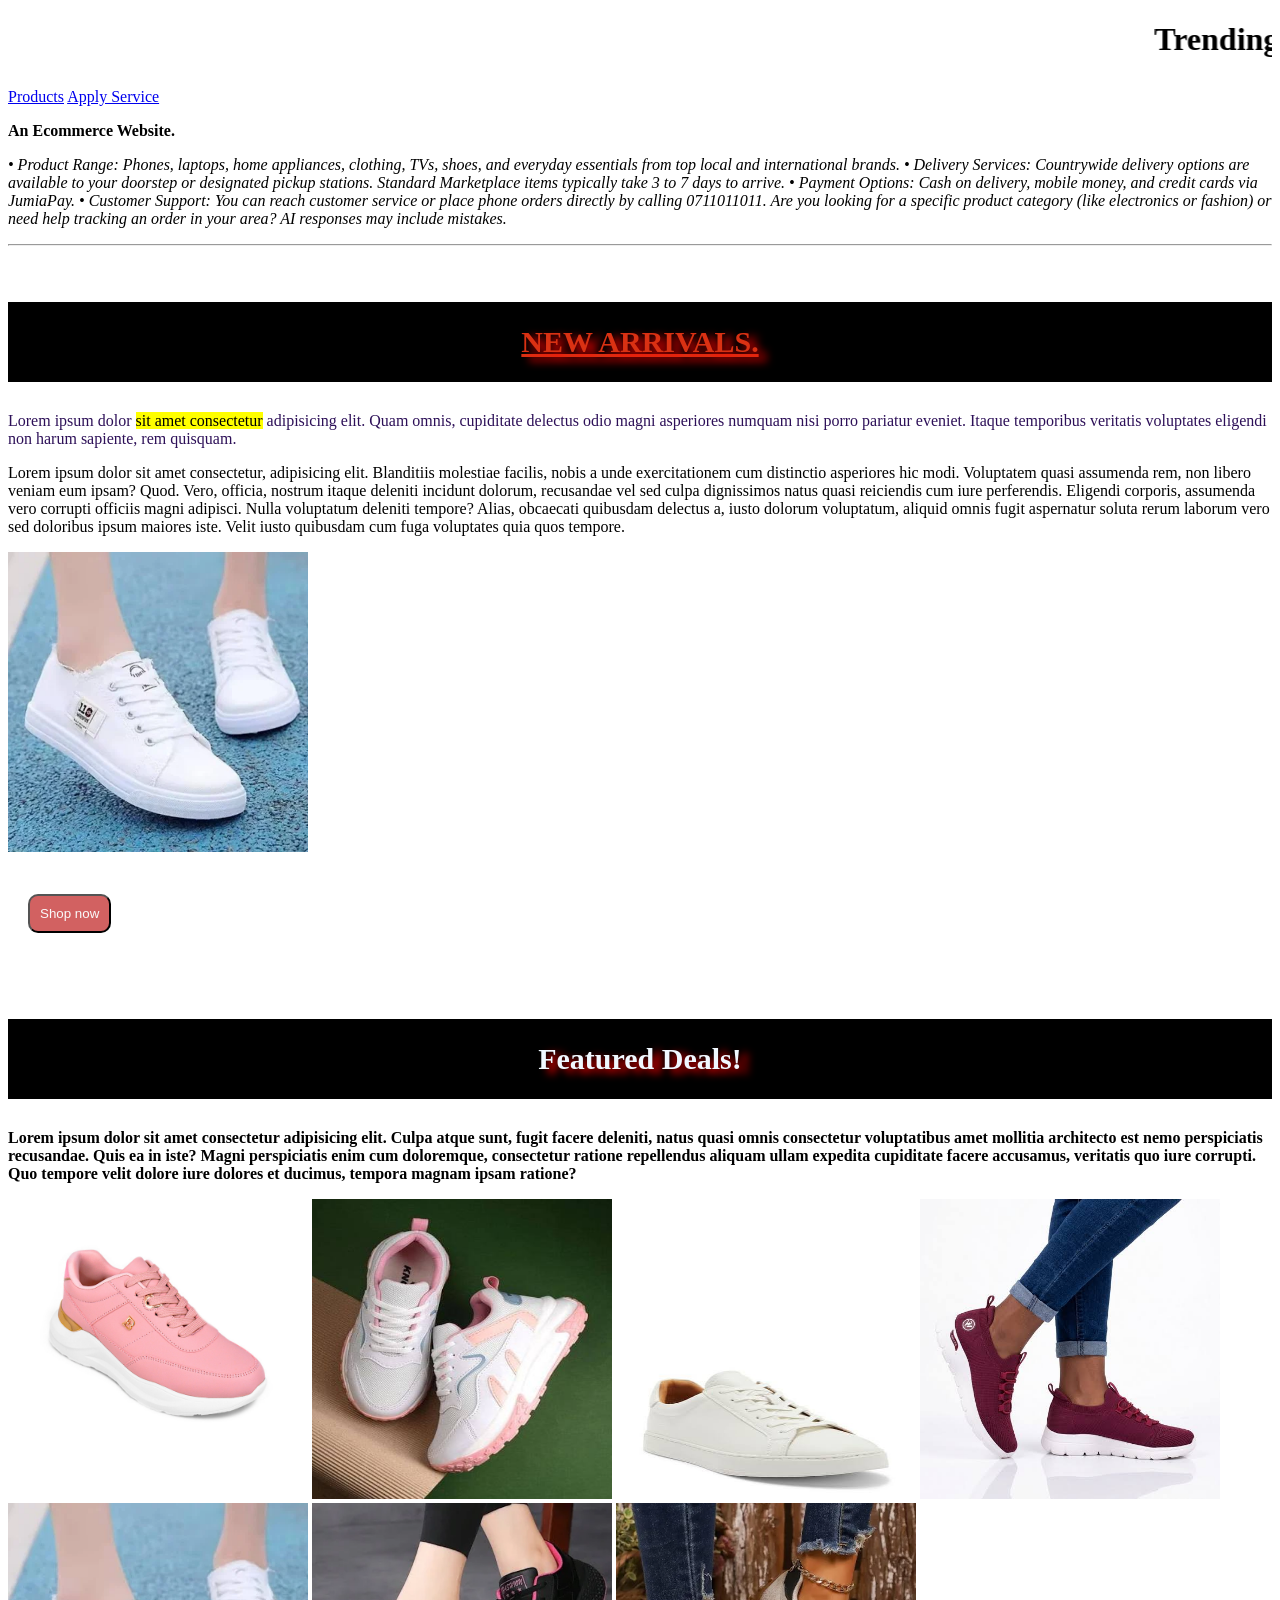
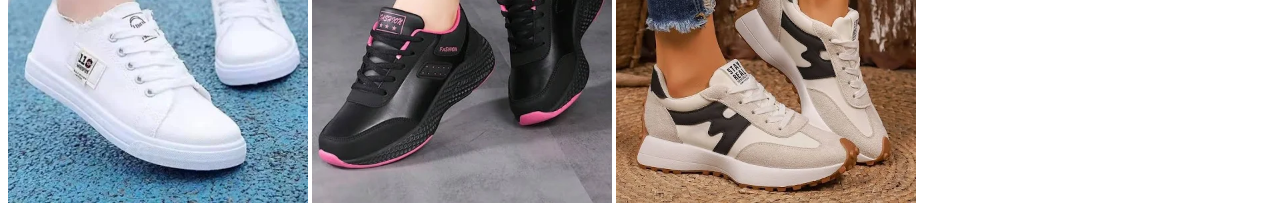
<file: index.html>
<!DOCTYPE html>
<html lang="en">
<head>
    <meta charset="UTF-8">
    <meta name="viewport" content="width=device-width, initial-scale=1.0">
    <title>ZONEX _ HOMEPAGE</title>

    <link rel="stylesheet" href="css/style.css">
</head>
<body>


    <h1><marquee behavior="" direction="">Trending styles,better prices!</marquee></h1>


<a href="products.html">Products</a>

<a href="services.html">Apply Service</a>

    <p><b>An Ecommerce Website.</b></p>
    
    <p><i>• Product Range: Phones, laptops, home appliances, clothing, TVs, shoes, and everyday essentials from top local and international brands.
 • Delivery Services: Countrywide delivery options are available to your doorstep or designated pickup stations. Standard Marketplace items typically take 3 to 7 days to arrive.
 • Payment Options: Cash on delivery, mobile money, and credit cards via JumiaPay.
 • Customer Support: You can reach customer service or place phone orders directly by calling 0711011011.
 Are you looking for a specific product category (like electronics or fashion) or need help tracking an order in your area?
 AI responses may include mistakes.</i>
    
         </p>

         <hr>


         <br>

         
  <h3 style="color: rgb(218, 49, 19);text-align: center;"><u>NEW ARRIVALS.</u></h3>

  <P style="color: rgb(45, 16, 88);">Lorem ipsum dolor <mark>sit amet consectetur</mark> adipisicing elit. Quam omnis, cupiditate delectus odio magni asperiores numquam nisi porro pariatur eveniet. Itaque temporibus veritatis voluptates eligendi non harum sapiente, rem quisquam.</P>
    

  <p>Lorem ipsum dolor sit amet consectetur, adipisicing elit. Blanditiis molestiae facilis, nobis a unde exercitationem cum distinctio asperiores hic modi. Voluptatem quasi assumenda rem, non libero veniam eum ipsam? Quod.
  Vero, officia, nostrum itaque deleniti incidunt dolorum, recusandae vel sed culpa dignissimos natus quasi reiciendis cum iure perferendis. Eligendi corporis, assumenda vero corrupti officiis magni adipisci. Nulla voluptatum deleniti tempore?
  Alias, obcaecati quibusdam delectus a, iusto dolorum voluptatum, aliquid omnis fugit aspernatur soluta rerum laborum vero sed doloribus ipsum maiores iste. Velit iusto quibusdam cum fuga voluptates quia quos tempore.</p>
 



  <img src="assets/sneaker5.png" alt="">

  <br><br>


  <button>Shop now</button>

  <br><br><br>

<h3>Featured Deals!</h3>
<p style="font-weight: bold;">Lorem ipsum dolor sit amet consectetur adipisicing elit. Culpa atque sunt, fugit facere deleniti, natus quasi omnis consectetur voluptatibus amet mollitia architecto est nemo perspiciatis recusandae. Quis ea in iste?
Magni perspiciatis enim cum doloremque, consectetur ratione repellendus aliquam ullam expedita cupiditate facere accusamus, veritatis quo iure corrupti. Quo tempore velit dolore iure dolores et ducimus, tempora magnam ipsam ratione?</p>

<img src="assets/sneaker1.png" alt="">
<img src="assets/sneaker2.png" alt="">
<img src="assets/sneaker3.png" alt="">
<img src="assets/sneaker4.png" alt="">
<img src="assets/sneaker5.png" alt="">
<img src="assets/sneaker6.png" alt="">
<img src="assets/sneaker7.png" alt="">









</body>
</html>
</file>
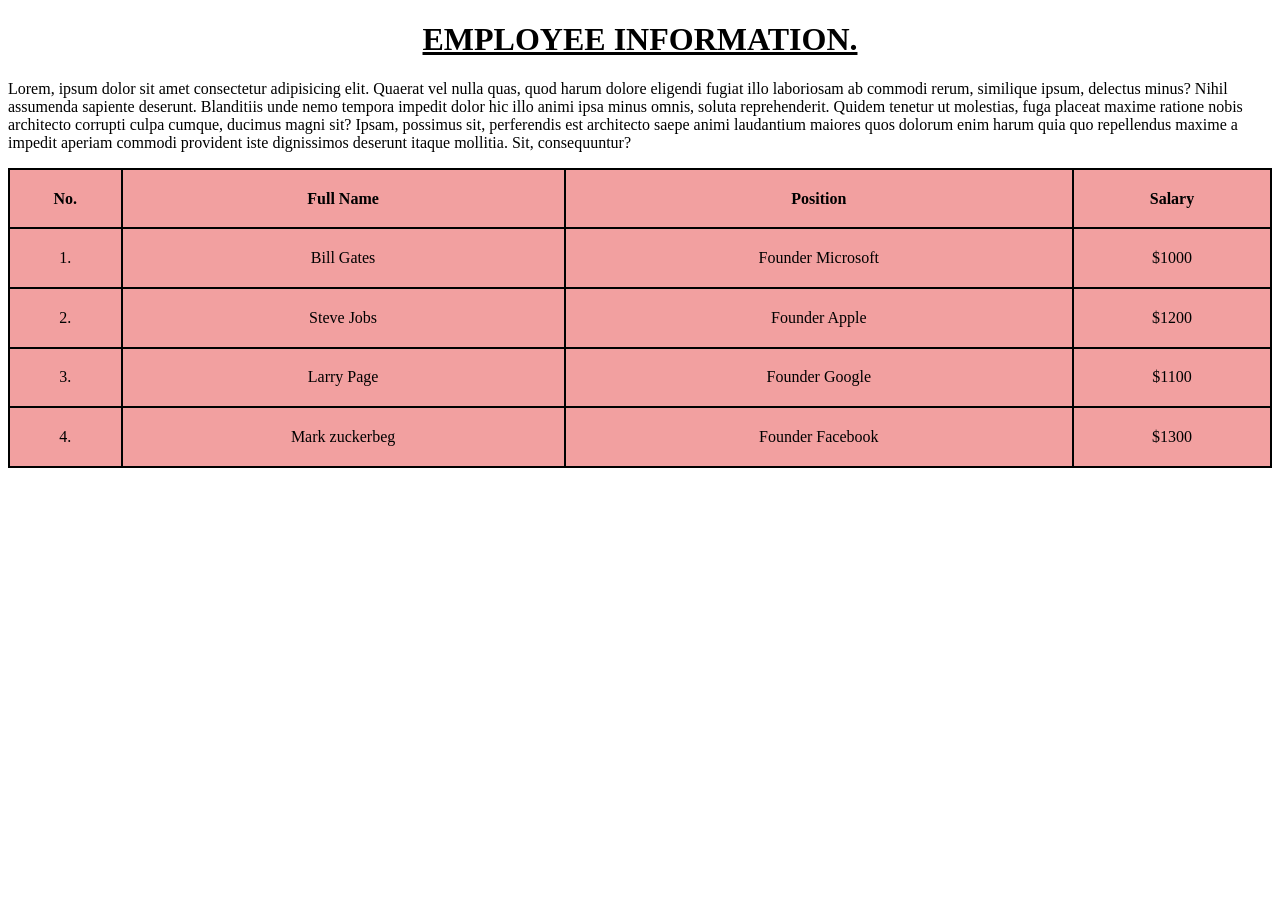
<file: employee.html>
<!DOCTYPE html>
<html lang="en">
<head>
    <meta charset="UTF-8">
    <meta name="viewport" content="width=device-width, initial-scale=1.0">
    <title>Employee Page_Zonex</title>


<style>

    h1{
        text-align: center;
text-decoration: underline;
    }

    table, th,td {
border: 2px solid black;
border-collapse: collapse;

    }

    table{
width: 100%;
height: 300px;
background-color: rgb(242, 160, 160);

    }

    td{

        text-align: center;
    }





</style>








</head>
<body>

<h1>EMPLOYEE INFORMATION.</h1>
<p>Lorem, ipsum dolor sit amet consectetur adipisicing elit. Quaerat vel nulla quas, quod harum dolore eligendi fugiat illo laboriosam ab commodi rerum, similique ipsum, delectus minus? Nihil assumenda sapiente deserunt.
Blanditiis unde nemo tempora impedit dolor hic illo animi ipsa minus omnis, soluta reprehenderit. Quidem tenetur ut molestias, fuga placeat maxime ratione nobis architecto corrupti culpa cumque, ducimus magni sit?
Ipsam, possimus sit, perferendis est architecto saepe animi laudantium maiores quos dolorum enim harum quia quo repellendus maxime a impedit aperiam commodi provident iste dignissimos deserunt itaque mollitia. Sit, consequuntur?</p>

<table>

<tr>
    <th>No.</th>
    <th>Full Name</th>
    <th>Position</th>
    <th>Salary</th>
</tr>



<tr>

<td>1.</td>
<td>Bill Gates</td>
<td>Founder Microsoft</td>
<td>$1000</td>

</tr>



<tr>
    
    <td>2.</td>
    <td>Steve Jobs</td>
    <td>Founder Apple</td>
    <td>$1200</td>

</tr>

<tr>

<td>3.</td>
<td>Larry Page</td>
<td>Founder Google</td>
<td>$1100</td>

</tr>


<tr>

<td>4.</td>
<td>Mark zuckerbeg</td>
<td>Founder Facebook</td>
<td>$1300</td>

</tr>






</table>

    
</body>
</html>
</file>
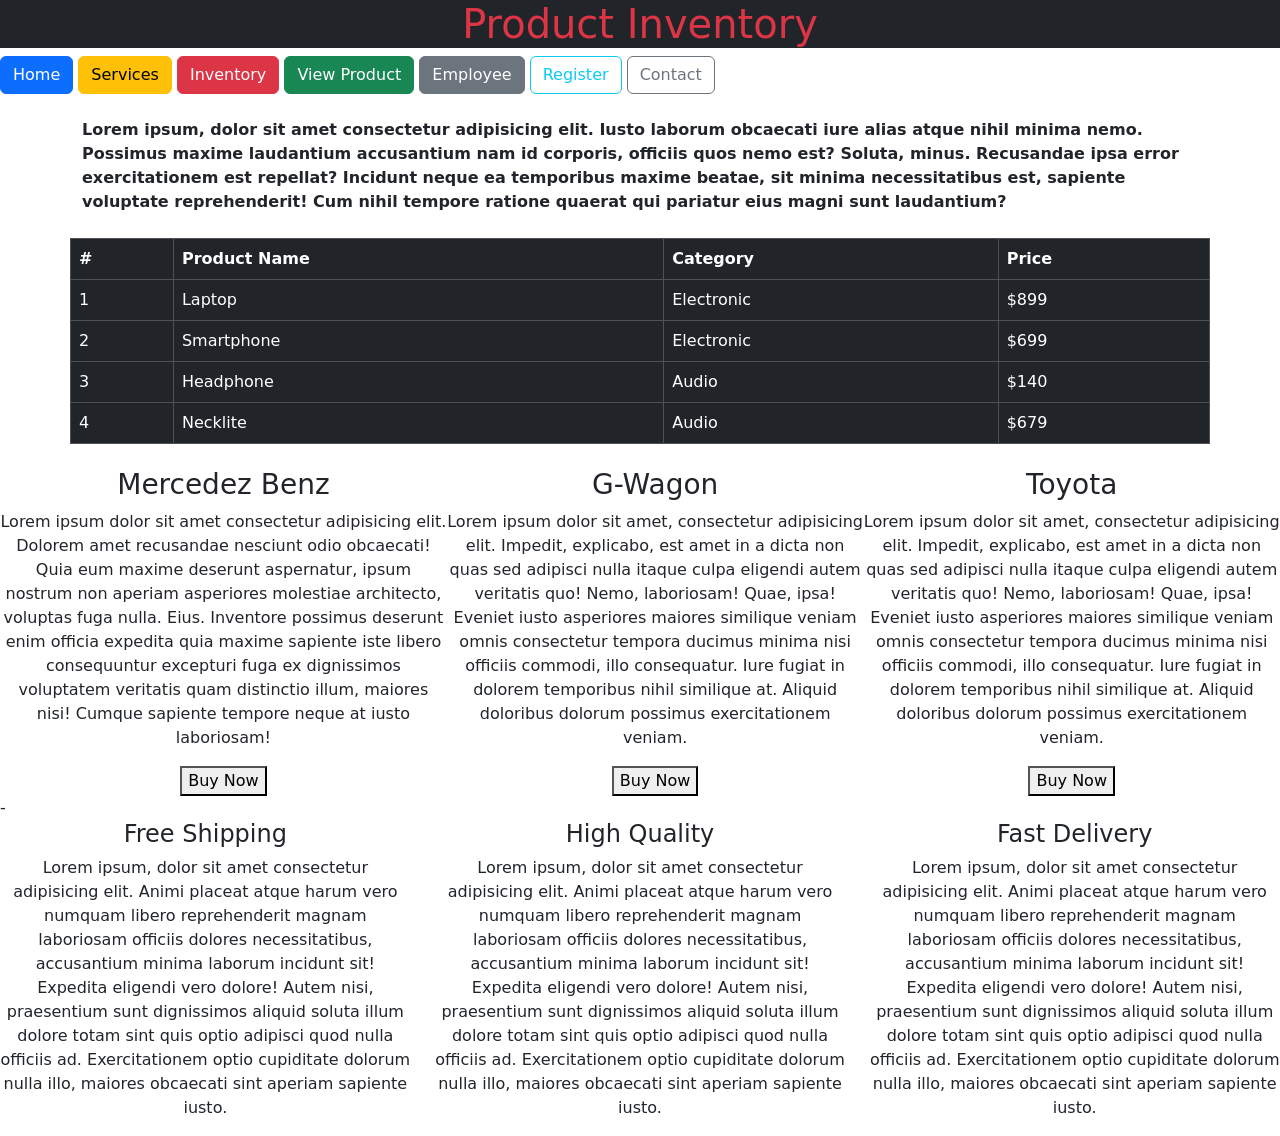
<file: inventory.html>
<!DOCTYPE html>
<html lang="en">
<head>
    <meta charset="UTF-8">
    <meta name="viewport" content="width=device-width, initial-scale=1.0">
    <title>Inventory Page-Spendora</title>



<link rel="stylesheet" href="bootsrap/css/bootstrap.min.css">
<script src="bootsrap/js/bootstrap.min.js"></script>



</head>
<body>
    



    <h1 class="text-danger bg-dark text-center">Product Inventory</h1>


<button class="btn btn-primary">Home</button>

<button class="btn btn-warning">Services</button>

<button class="btn btn-danger">Inventory</button>

<button class="btn btn-success">View Product</button>

<button class="btn btn-secondary">Employee</button>

<button class="btn btn-outline-info">Register</button>

<button class="btn btn-outline-secondary">Contact</button>





    <p class="fw-bold container mb-4 mt-4" >Lorem ipsum, dolor sit amet consectetur adipisicing elit. Iusto laborum
         obcaecati iure alias atque nihil minima nemo. Possimus maxime laudantium 
         accusantium nam id corporis, officiis quos nemo est? Soluta, minus.
    Recusandae ipsa error exercitationem est repellat? Incidunt neque ea temporibus
     maxime beatae, sit minima necessitatibus est, sapiente voluptate reprehenderit! 
     Cum nihil tempore ratione quaerat qui pariatur eius magni sunt laudantium?</p>


    
    
     <table class="table table-bordered table-hover table-dark container mb-4">

<tr>

<th>#</th>
<th>Product Name</th>
<th>Category</th>
<th>Price</th>

</tr>



<tr>

    <td>1</td>
    <td>Laptop</td>
    <td>Electronic</td>
    <td>$899</td>


</tr>



<tr>

    <td>2</td>
    <td>Smartphone</td>
    <td>Electronic</td>
    <td>$699</td>


</tr>



<tr>

    <td>3</td>
    <td>Headphone</td>
    <td>Audio</td>
    <td>$140</td>




</tr>





<tr>

    <td>4</td>
    <td>Necklite</td>
    <td>Audio</td>
    <td>$679</td>




</tr>




     </table>


<div class="d-flex">


    <div class="text-center">
<h3>Mercedez Benz</h3>


<p>Lorem ipsum dolor sit amet consectetur adipisicing elit. Dolorem amet recusandae nesciunt odio obcaecati! Quia eum maxime deserunt aspernatur, ipsum nostrum non aperiam asperiores molestiae architecto, voluptas fuga nulla. Eius.
Inventore possimus deserunt enim officia expedita quia maxime sapiente iste libero consequuntur excepturi fuga ex dignissimos voluptatem veritatis quam distinctio illum, maiores nisi! Cumque sapiente tempore neque at iusto laboriosam!</p>
<button class="btn-danger">Buy Now</button>

</div>



<div class="text-center">
<h3>G-Wagon</h3>

<p>Lorem ipsum dolor sit amet, consectetur adipisicing elit. Impedit, explicabo, est amet in a dicta non quas sed adipisci nulla itaque culpa eligendi autem veritatis quo! Nemo, laboriosam! Quae, ipsa!
Eveniet iusto asperiores maiores similique veniam omnis consectetur tempora ducimus minima nisi officiis commodi, illo consequatur. Iure fugiat in dolorem temporibus nihil similique at. Aliquid doloribus dolorum possimus exercitationem veniam.</p>

<button class="btn-outline-dark">Buy Now</button>

</div>




<div class="text-center">
<h3>Toyota</h3>

<p>Lorem ipsum dolor sit amet, consectetur adipisicing elit. Impedit, explicabo, est amet in a dicta non quas sed adipisci nulla itaque culpa eligendi autem veritatis quo! Nemo, laboriosam! Quae, ipsa!
Eveniet iusto asperiores maiores similique veniam omnis consectetur tempora ducimus minima nisi officiis commodi, illo consequatur. Iure fugiat in dolorem temporibus nihil similique at. Aliquid doloribus dolorum possimus exercitationem veniam.</p>

<button class="btn-outline-secondary">Buy Now</button>

</div>





</div>







<!--Bootstrap grid system-->-





<div class="row text-center">

<div class="col">
<h4>Free Shipping</h4>
<p>Lorem ipsum, dolor sit amet consectetur adipisicing elit. Animi placeat atque harum vero numquam libero reprehenderit magnam laboriosam officiis dolores necessitatibus, accusantium minima laborum incidunt sit! Expedita eligendi vero dolore!
Autem nisi, praesentium sunt dignissimos aliquid soluta illum dolore totam sint quis optio adipisci quod nulla officiis ad. Exercitationem optio cupiditate dolorum nulla illo, maiores obcaecati sint aperiam sapiente iusto.</p>

</div>


<div class="col">
<h4>High Quality</h4>
<p>Lorem ipsum, dolor sit amet consectetur adipisicing elit. Animi placeat atque harum vero numquam libero reprehenderit magnam laboriosam officiis dolores necessitatibus, accusantium minima laborum incidunt sit! Expedita eligendi vero dolore!
Autem nisi, praesentium sunt dignissimos aliquid soluta illum dolore totam sint quis optio adipisci quod nulla officiis ad. Exercitationem optio cupiditate dolorum nulla illo, maiores obcaecati sint aperiam sapiente iusto.</p>

</div>


<div class="col">
<h4>Fast Delivery</h4>
<p>Lorem ipsum, dolor sit amet consectetur adipisicing elit. Animi placeat atque harum vero numquam libero reprehenderit magnam laboriosam officiis dolores necessitatibus, accusantium minima laborum incidunt sit! Expedita eligendi vero dolore!
Autem nisi, praesentium sunt dignissimos aliquid soluta illum dolore totam sint quis optio adipisci quod nulla officiis ad. Exercitationem optio cupiditate dolorum nulla illo, maiores obcaecati sint aperiam sapiente iusto.</p>

</div>










</div>










</body>
</html>
</file>
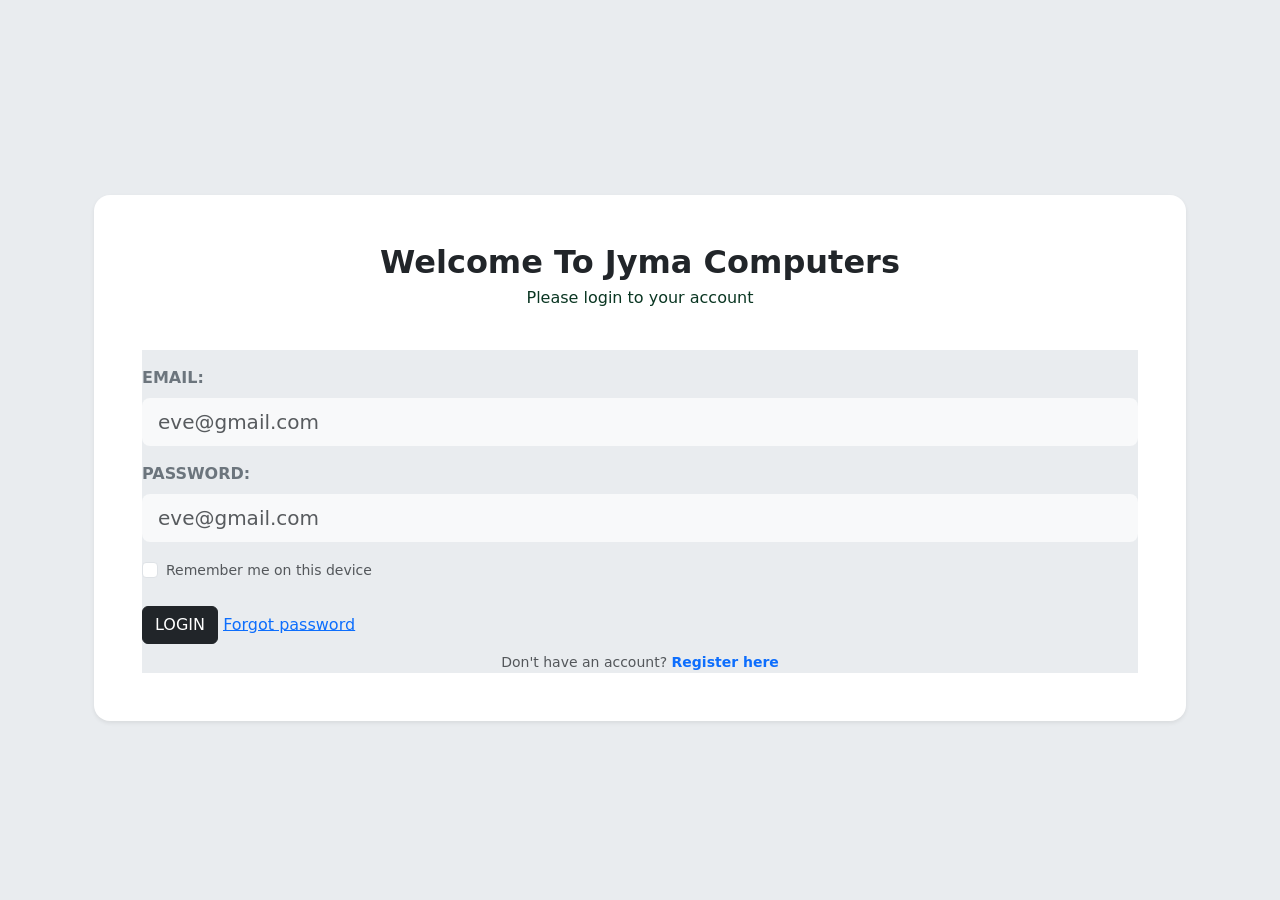
<file: login.html>
<!DOCTYPE html>
<html lang="en">
<head>
    <meta charset="UTF-8">
    <meta name="viewport" content="width=device-width, initial-scale=1.0">
    <title>LOGIN</title>


<link rel="stylesheet" href="bootsrap/css/bootstrap.min.css">
<link rel="stylesheet" href="bootsrap/js/bootstrap.min.js">



</head>
<body class=" container bg-body-secondary bg d-flex align-items-center justify-content-center min-vh-100">
    

<div class="container mt-3">
    <div class=" row justify-content-center"></div>
    <div class="col-12 col-md-6 col-lg-4"></div>
    
    


    <!---login card----->
    <div class="card border-0 shadow-sm rounded-4 p-4 p-sm-5 bg-white">
        <div class="text-center mb-4">
 <h2 class="fw-bold text-dark mb-1">Welcome To Jyma Computers</h2>
<p class="text-success-emphasis">Please login to your account</p>
</div>





<form action="" class="bg-body-secondary">

<div class="mb-3 mt-3">
    

    <label for="email" class="form-label fw-semibold text-secondary">EMAIL:</label>
<input type="email" class="form-control form-control-lg text-bg-light border-0 " id="email"
 placeholder="eve@gmail.com">


</div>



<div class="mb-3 mt-3">

    <label for="password" class="form-label fw-semibold text-secondary">PASSWORD:</label>
<input type="password" class="form-control form-control-lg text-bg-light border-0 " id="password"
 placeholder="eve@gmail.com">


</div>


<div class="form-check mb-4">

    <input type="checkbox" class="form-check-input" id="rememberMe">
              <label class="form-check-label text-muted small" for="rememberMe">Remember me on this device</label>

</div>

<button class="btn btn-dark">LOGIN</button>


<a href="#" class="f-password"><u>Forgot password</u>

</a>

<!-- Footer Link -->
          <div class="text-center pt-2">
            <p class="text-muted small mb-0">Don't have an account? <a href="#" class="text-decoration-none fw-semibold text-primary">Register here</a></p>
          </div>
        </div>
        <!-- End Login Card -->







        
</form>



</body>
</html>
</file>
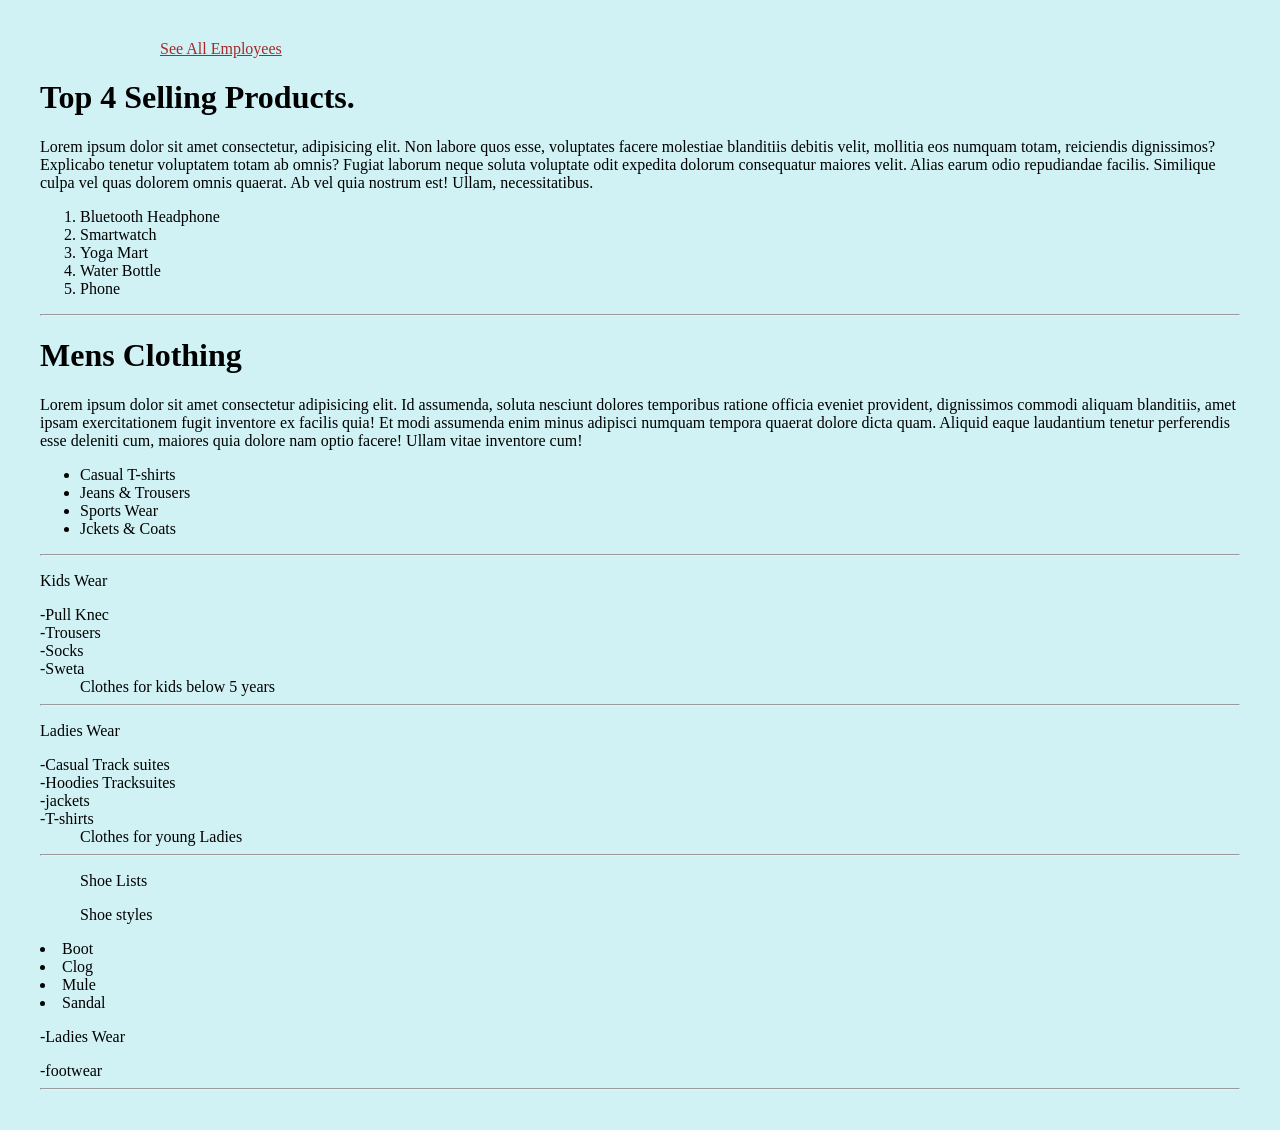
<file: products.html>
<!DOCTYPE html>
<html lang="en">
<head>
    <meta charset="UTF-8">
    <meta name="viewport" content="width=device-width, initial-scale=1.0">
    <title>Product Page-Zonex</title>

<style>

body{
background-color: rgb(208, 242, 245);
margin: 40px;

}

a{

    color: brown;
text-decoration: underline;
position: relative;
font-weight: 500;
padding: 10%;

}





</style>




</head>
<body>

   <a href="employee.html"    target="_blank">See All Employees</a> 



<!--- Ordered List -->
<h1>Top 4 Selling Products.</h1>


<p>Lorem ipsum dolor sit amet consectetur, adipisicing elit. Non labore quos esse, voluptates facere molestiae blanditiis debitis velit, mollitia eos numquam totam, reiciendis dignissimos? Explicabo tenetur voluptatem totam ab omnis?
Fugiat laborum neque soluta voluptate odit expedita dolorum consequatur maiores velit. Alias earum odio repudiandae facilis. Similique culpa vel quas dolorem omnis quaerat. Ab vel quia nostrum est! Ullam, necessitatibus.</p>
    
<ol>
<li>Bluetooth Headphone</li>
<li>Smartwatch</li>
<li>Yoga Mart</li>
<li>Water Bottle</li>
<li>Phone</li>
</ol>
<hr>


<!---Unordered List-->

<h1>Mens Clothing</h1>

<p>Lorem ipsum dolor sit amet consectetur adipisicing elit. Id assumenda, soluta nesciunt dolores temporibus ratione officia eveniet provident, dignissimos commodi aliquam blanditiis, amet ipsam exercitationem fugit inventore ex facilis quia!
Et modi assumenda enim minus adipisci numquam tempora quaerat dolore dicta quam. Aliquid eaque laudantium tenetur perferendis esse deleniti cum, maiores quia dolore nam optio facere! Ullam vitae inventore cum!</p>

<ul>
<li>Casual T-shirts</li>
<li>Jeans & Trousers</li>
<li>Sports Wear</li>
<li>Jckets & Coats</li>


</ul>

<hr>


<dl>Kids Wear</dl>
<dt>-Pull Knec</dt>
<dt>-Trousers</dt>
<dt>-Socks</dt>
<dt>-Sweta</dt>
<dd>Clothes for kids below 5 years</dd>

<hr>

<dl>Ladies Wear</dl>
<dt>-Casual Track suites</dt>
<dt>-Hoodies Tracksuites</dt>
<dt>-jackets</dt>
<dt>-T-shirts</dt>
<dd>Clothes for young Ladies</dd>

<hr>


<ul>Shoe Lists</ul>
<ol>Shoe styles</ol>
<li>Boot</li>
<li>Clog</li>
<li>Mule</li>
<li>Sandal</li>
<dl>-Ladies Wear</dl>
<dt>-footwear</dt>

<hr>













<!----Nested list-->
<!----Description list-->






</body>
</html>
</file>
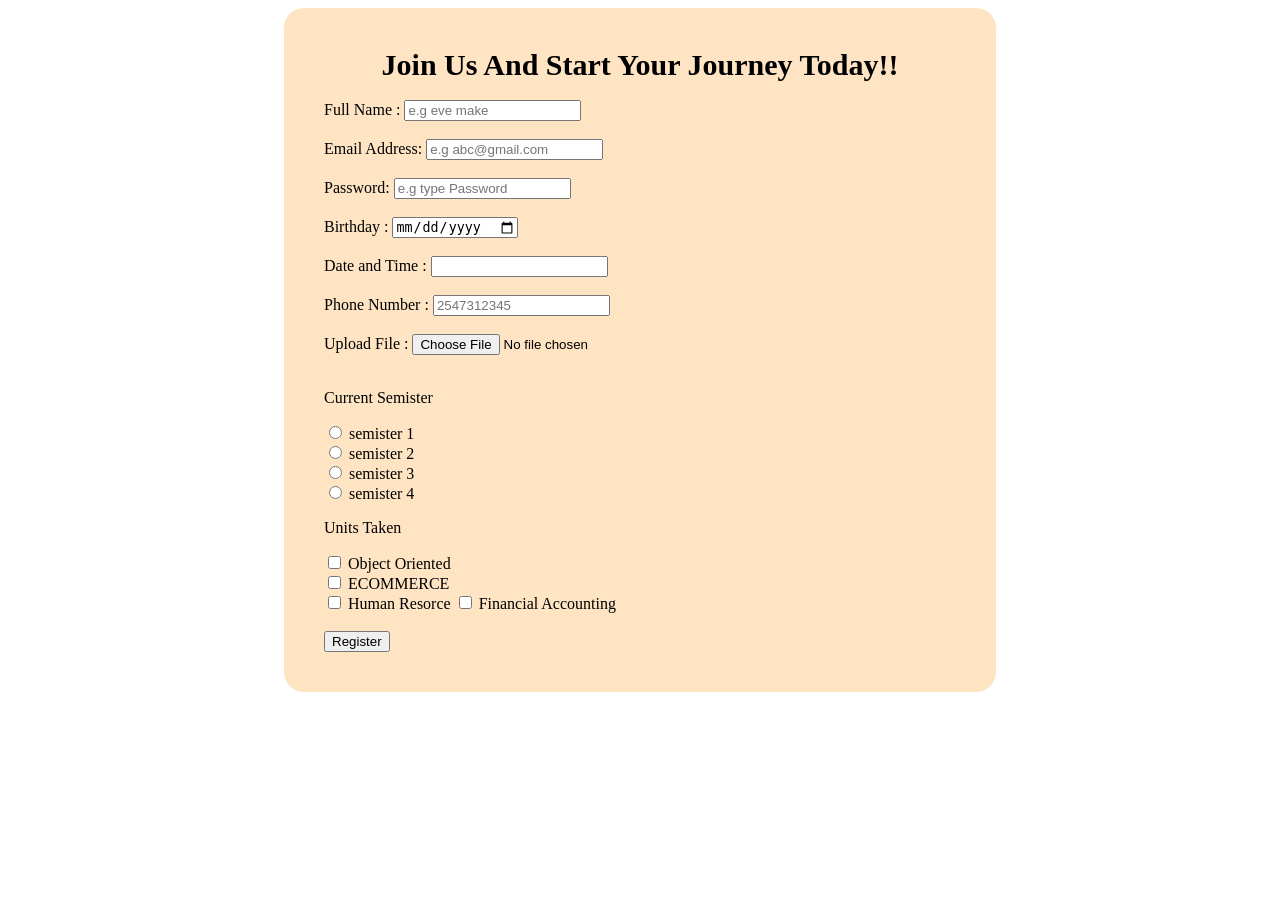
<file: register.html>
<!DOCTYPE html>
<html lang="en">
<head>
    <meta charset="UTF-8">
    <meta name="viewport" content="width=device-width, initial-scale=1.0">
    <title>Register Page- Zonex</title>


<link rel="stylesheet" href="css/register.css">






</head>
<body>
    

<form action="">


    <legend>Join Us And Start Your Journey Today!!</legend>
    <br>


    <label for="full name">Full Name :</label>
    <input type="text" placeholder="e.g eve make" id="fullname" required>
<br><br>




<label for="email">Email Address:</label>
<input type="email" placeholder="e.g abc@gmail.com" id="email" required>
<br><br>


<label for="pwd">Password:</label>
<input type="password" placeholder="e.g type Password" id="pwd" required>
<br><br>



<label for="yob">Birthday :</label>
<input type="date" id="yob" required>
<br><br>


<label for="dt">Date and Time :</label>
<input type="date time datetime-local" id="dt" required>
<br><br>





<label for="Phone">Phone Number :</label>
<input type="tel" id="Phone" placeholder="2547312345" required>
<br><br>


<label for="file">Upload File :</label>
<input type="file" id="file" placeholder="abc.pdf" required>
<br><br>


<!----Dropdown-->
<p>Current Semister</p>

<input type="radio" id="Semister" name="Semister 1" value=" Sem 1">
<label for="Semister"> semister 1 </label><br>
<input type="radio" id="Semister" name="Semister 1" value=" Sem 1">
<label for="Semister"> semister 2 </label><br>
<input type="radio" id="Semister" name="Semister 1" value=" Sem 1">
<label for="Semister"> semister 3 </label><br>
<input type="radio" id="Semister" name="Semister 1" value=" Sem 1">
<label for="Semister"> semister 4 </label><br>





<!--Radiobutton-->





<!----Checkbox-->

<p>Units Taken</p>
<input type="checkbox" id="Course 1" name="Course 1" value="BBIT">
<label for="Course"> Object Oriented </label><br>
<input type="checkbox" id="Course 1" name="Course 1" value="BBIT">
<label for="Course"> ECOMMERCE </label><br>
<input type="checkbox" id="Course 1" name="Course 1" value="BBIT">
<label for="Course"> Human Resorce</label>
<input type="checkbox" id="Course 1" name="Course 1" value="BBIT">
<label for="Course"> Financial Accounting</label>






<br><br>




<!---Textarea-->




<button>Register</button>







</form>











</body>
</html>
</file>
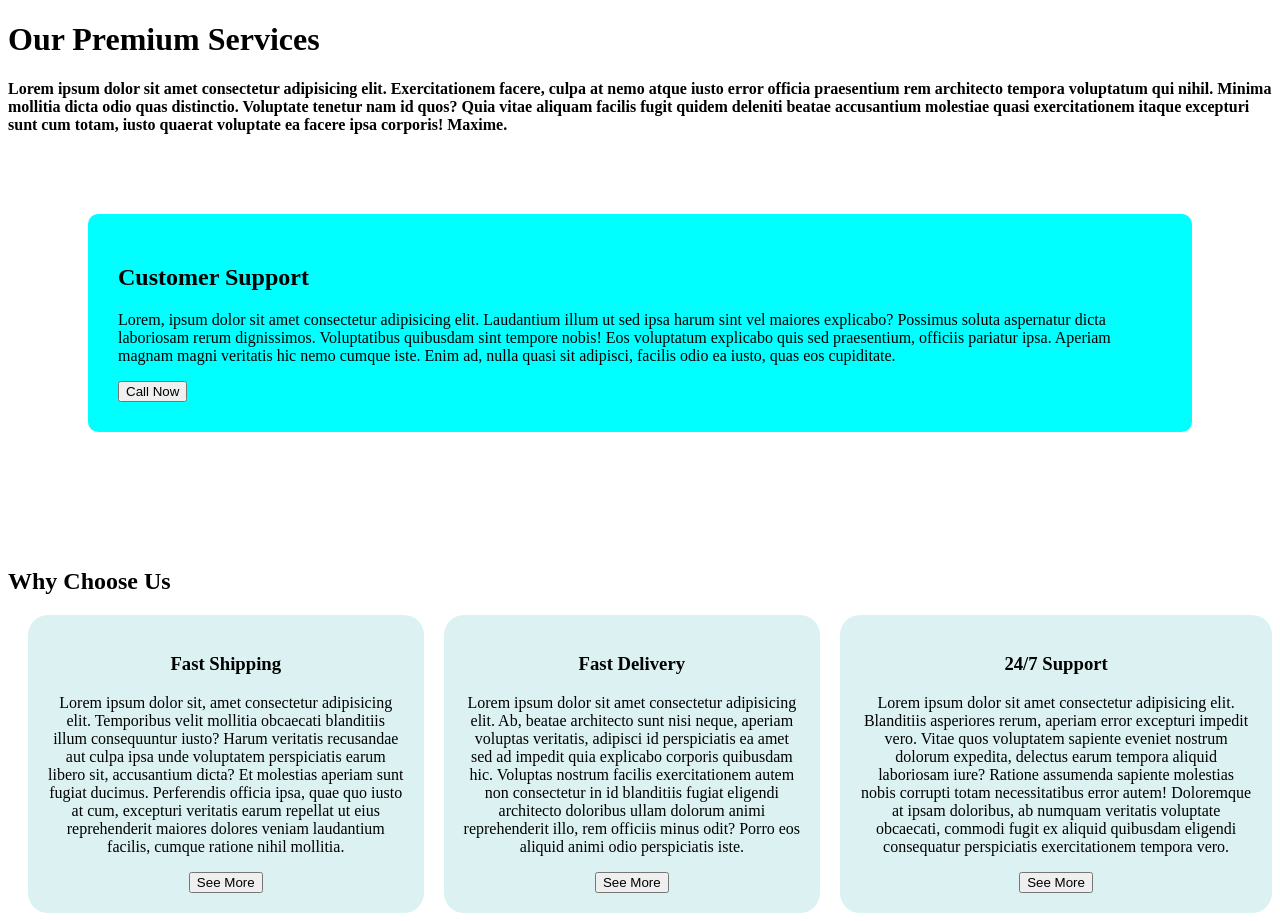
<file: services.html>
<!DOCTYPE html>
<html lang="en">
<head>
    <meta charset="UTF-8">
    <meta name="viewport" content="width=device-width, initial-scale=1.0">
    <title>Services Page - Page-Zonex</title>


    <link rel="stylesheet" href="css/services.css">



</head>
<body>

<h1>Our Premium Services</h1>

<p id="paragraph">Lorem ipsum dolor sit amet consectetur adipisicing elit. Exercitationem facere, culpa at nemo atque iusto error officia praesentium rem architecto tempora voluptatum qui nihil. Minima mollitia dicta odio quas distinctio.
Voluptate tenetur nam id quos? Quia vitae aliquam facilis fugit quidem deleniti beatae accusantium molestiae quasi exercitationem itaque excepturi sunt cum totam, iusto quaerat voluptate ea facere ipsa corporis! Maxime.</p>


<!---Division-->




<div id="customer">

<h2>Customer Support</h2>
<p>Lorem, ipsum dolor sit amet consectetur adipisicing elit. Laudantium illum ut sed ipsa harum sint vel maiores explicabo? Possimus soluta aspernatur dicta laboriosam rerum dignissimos. Voluptatibus quibusdam sint tempore nobis!
Eos voluptatum explicabo quis sed praesentium, officiis pariatur ipsa. Aperiam magnam magni veritatis hic nemo cumque iste. Enim ad, nulla quasi sit adipisci, facilis odio ea iusto, quas eos cupiditate.</p>
<button>Call Now</button>




</div>

<br><br>


<div>


<h2>Why Choose Us</h2>

<div id="main">

    <div class="one">

<h3>Fast Shipping</h3>
<p>Lorem ipsum dolor sit, amet consectetur adipisicing elit. Temporibus velit mollitia obcaecati blanditiis illum consequuntur iusto? Harum veritatis recusandae aut culpa ipsa unde voluptatem perspiciatis earum libero sit, accusantium dicta?
Et molestias aperiam sunt fugiat ducimus. Perferendis officia ipsa, quae quo iusto at cum, excepturi veritatis earum repellat ut eius reprehenderit maiores dolores veniam laudantium facilis, cumque ratione nihil mollitia.</p>
<button>See More</button>

</div>

<div class="one">
    <h3>Fast Delivery</h3>
    <p>Lorem ipsum dolor sit amet consectetur adipisicing elit. Ab, beatae architecto sunt nisi neque, aperiam voluptas veritatis, adipisci id perspiciatis ea amet sed ad impedit quia explicabo corporis quibusdam hic.
    Voluptas nostrum facilis exercitationem autem non consectetur in id blanditiis fugiat eligendi architecto doloribus ullam dolorum animi reprehenderit illo, rem officiis minus odit? Porro eos aliquid animi odio perspiciatis iste.</p>
<button>See More</button>

</div>

<div class="one">

<h3>24/7 Support</h3>
<p>Lorem ipsum dolor sit amet consectetur adipisicing elit. Blanditiis asperiores rerum, aperiam error excepturi impedit vero. Vitae quos voluptatem sapiente eveniet nostrum dolorum expedita, delectus earum tempora aliquid laboriosam iure?
Ratione assumenda sapiente molestias nobis corrupti totam necessitatibus error autem! Doloremque at ipsam doloribus, ab numquam veritatis voluptate obcaecati, commodi fugit ex aliquid quibusdam eligendi consequatur perspiciatis exercitationem tempora vero.</p>
<button>See More</button>
</div>





</div>








</div>




    
</body>
</html>
</file>
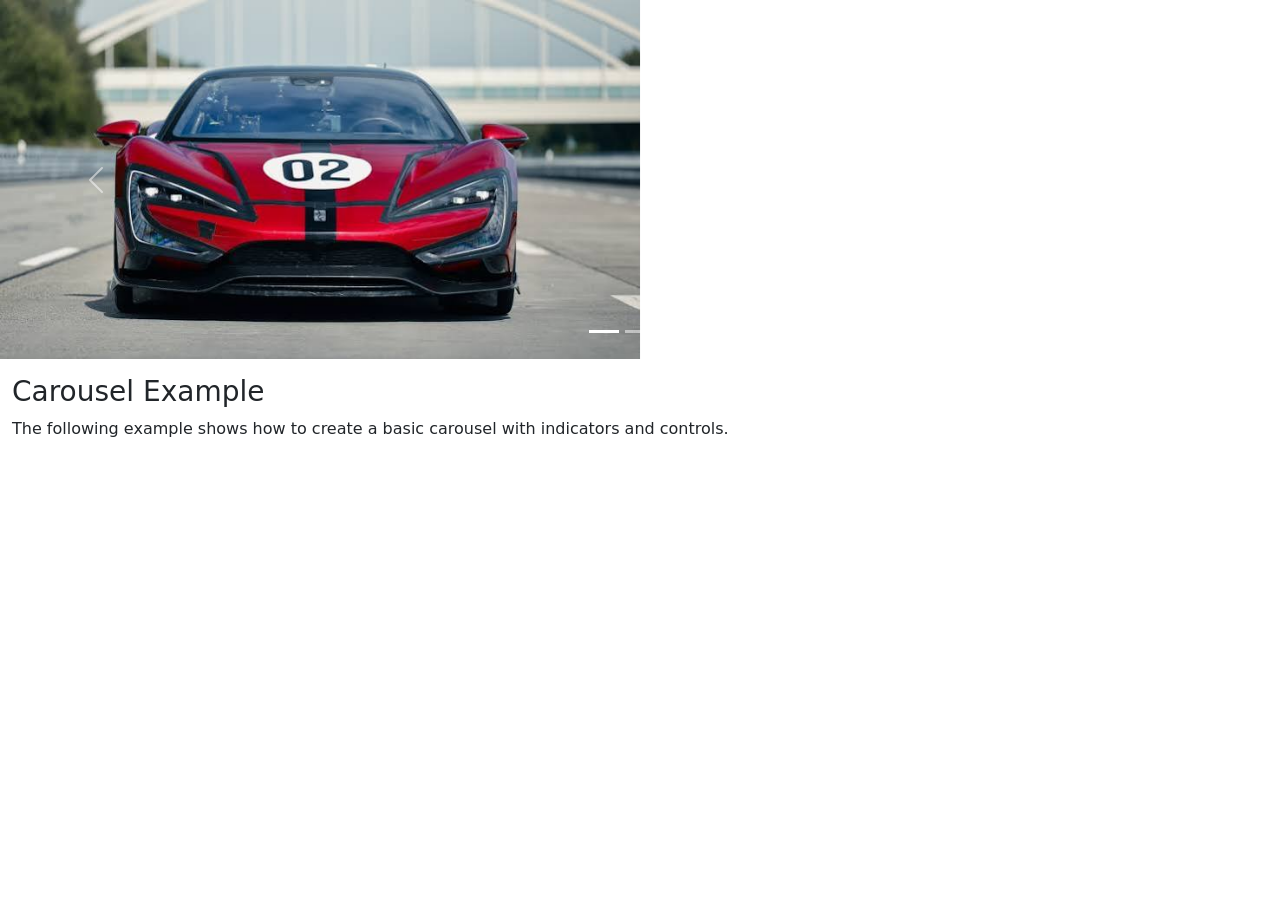
<file: slides.html>
<!DOCTYPE html>
<html lang="en">
<head>
    <meta charset="UTF-8">
    <meta name="viewport" content="width=device-width, initial-scale=1.0">
    <title>Carousel slides</title>

<link rel="stylesheet" href="bootsrap/css/bootstrap.min.css">
<script src="bootsrap/js/bootstrap.min.js"></script>




</head>
<body>
    
<!-- Carousel -->
<div id="demo" class="carousel slide" data-bs-ride="carousel">

  <!-- Indicators/dots -->
  <div class="carousel-indicators">
    <button type="button" data-bs-target="#demo" data-bs-slide-to="0" class="active"></button>
    <button type="button" data-bs-target="#demo" data-bs-slide-to="1"></button>
    <button type="button" data-bs-target="#demo" data-bs-slide-to="2"></button>
  </div>
  
  <!-- The slideshow/carousel -->
  <div class="carousel-inner">
    <div class="carousel-item active">
      <img src="carouselimages/car1.png" alt="Los Angeles" class="d-block" style="width:50%">
    </div>
    <div class="carousel-item">
      <img src="carouselimages/car2.png" alt="Chicago" class="d-block" style="width: 50%">
    </div>
    <div class="carousel-item">
      <img src="carouselimages/car3.png" alt="New York" class="d-block" style="width:50%">
    </div>
  </div>
  
  <!-- Left and right controls/icons -->
  <button class="carousel-control-prev" type="button" data-bs-target="#demo" data-bs-slide="prev">
    <span class="carousel-control-prev-icon"></span>
  </button>
  <button class="carousel-control-next" type="button" data-bs-target="#demo" data-bs-slide="next">
    <span class="carousel-control-next-icon"></span>
  </button>
</div>

<div class="container-fluid mt-3">
  <h3>Carousel Example</h3>
  <p>The following example shows how to create a basic carousel with indicators and controls.</p>
</div>






</body>
</html>
</file>
<file: css/style.css>
button{

    background-color: rgb(210, 97, 97);
    color: rgb(250, 250, 250);
margin: 20px;
padding: 10px;
border-radius: 10px;


}


h3{

text-align: center;
font-size: 30px;
background-color: black;
color: aliceblue;
line-height: 80px;
text-shadow: 8px 4px 8px red;

}

img{

    width: 300px;
height: 300px;

}
</file>
<file: css/register.css>
form {
background-color: bisque;
width: 50%;
margin: auto;
padding: 40px;
border-radius: 20px;




}

legend{


    font-size: 30px;
    font-weight:bold;
    text-align: center;


}

input{ type=text}, input}{ type=email} ,input{ type=password},  input{ type=date}, 
input{ type=date time},  input{ type=date time-local}, input{ type=tel}

{
   




}
</file>
<file: css/services.css>
#paragraph{

font-weight: bold;


}
#customer{
    background-color: aqua;
margin: 80px;
padding: 30px;
border-radius: 10px;


}
#main{

display: flex;

}
.one{
    background-color: rgb(220, 242, 242);
margin-left: 20px;
text-align: center;
padding: 20px;
border-radius: 20px;


}
</file>
